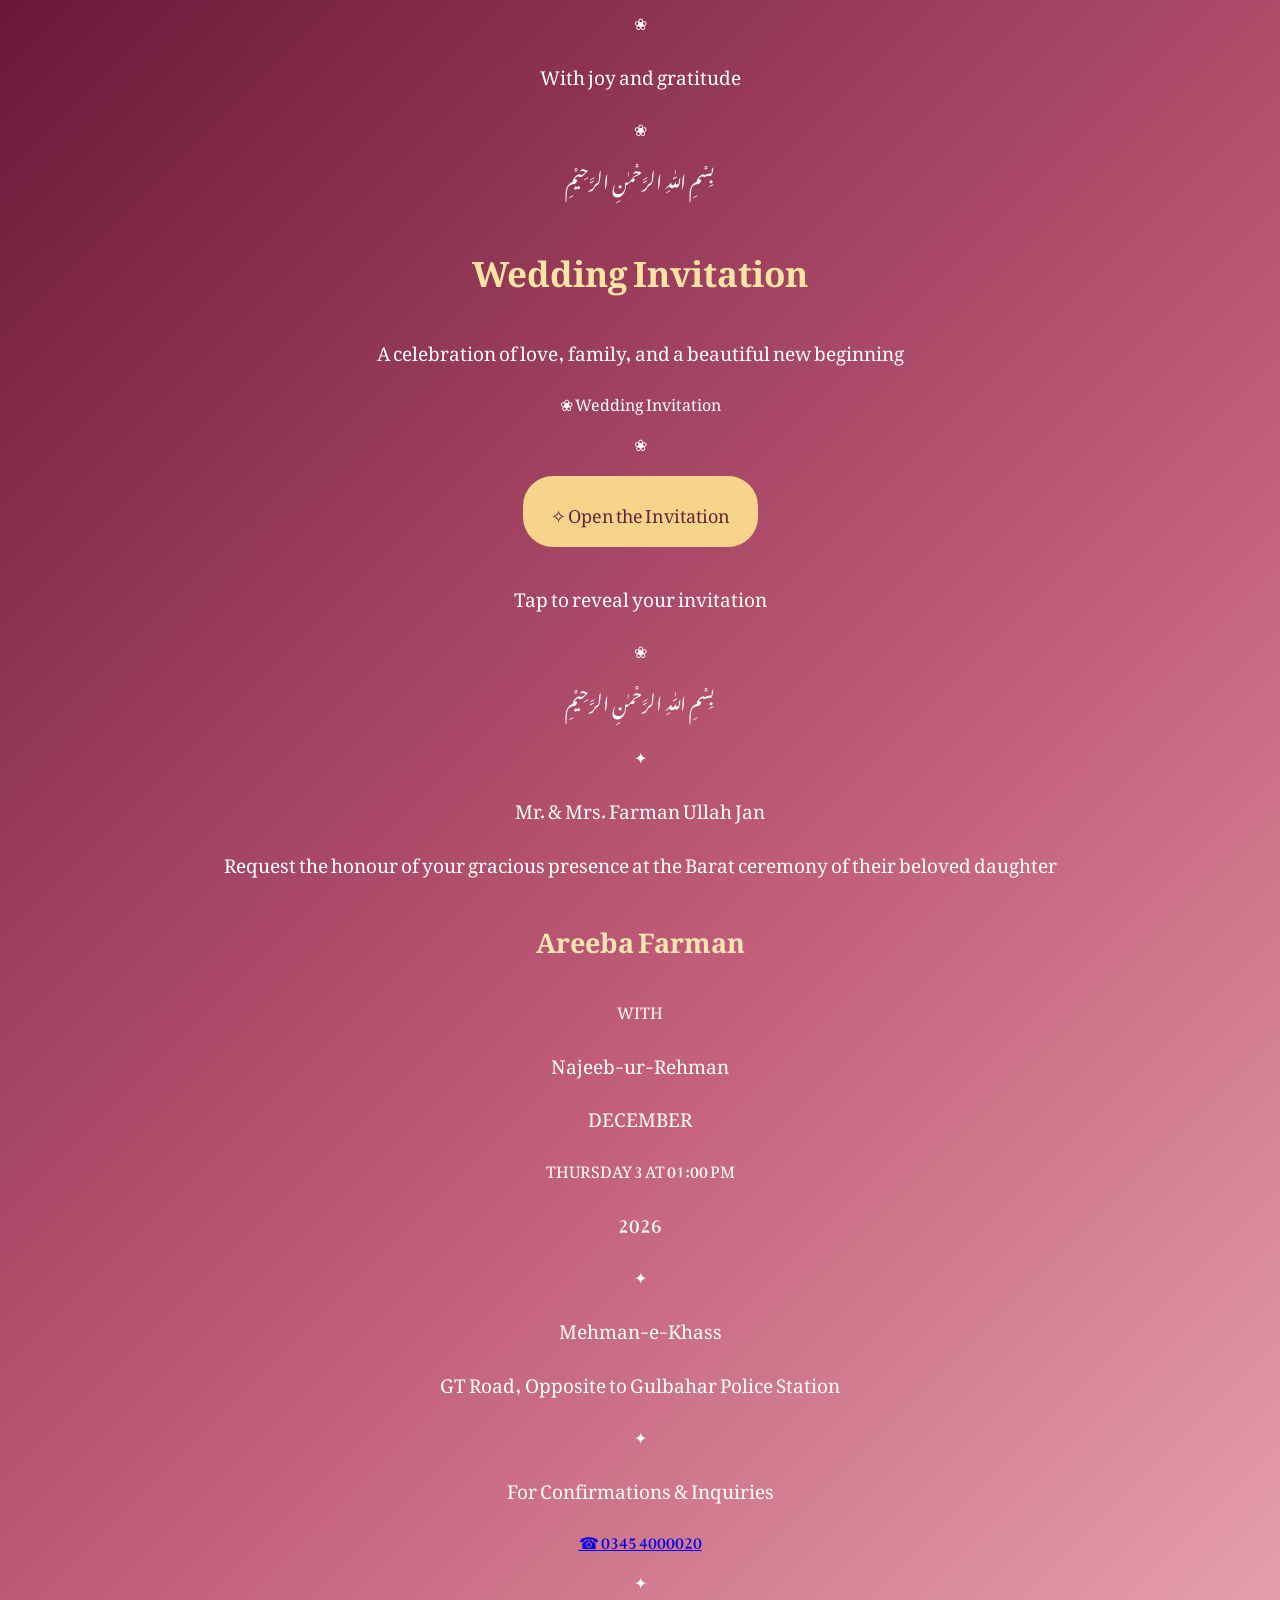
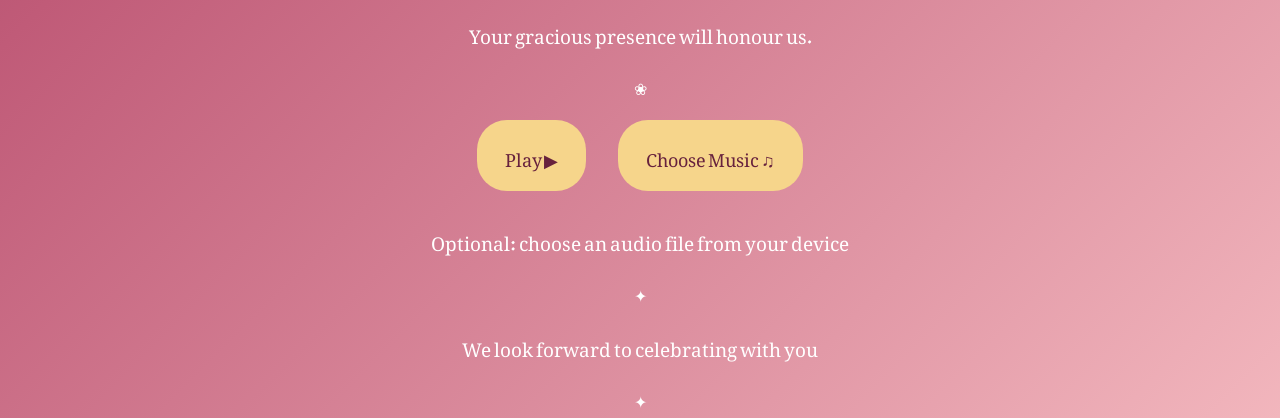
<file: index.html>
<!doctype html>
<html lang="en" dir="rtl">
<head>
  <meta charset="utf-8">
  <meta name="viewport" content="width=device-width, initial-scale=1">
  <meta name="theme-color" content="#063a2d">
  <meta name="description" content="Areeba Farman and Najeeb-ur-Rehman wedding invitation">
  <title>Areeba Farman &amp; Najeeb-ur-Rehman — Wedding Invitation</title>

  <link rel="icon" href="data:image/svg+xml,%3Csvg xmlns='http://www.w3.org/2000/svg' viewBox='0 0 100 100'%3E%3Crect width='100' height='100' rx='24' fill='%23063a2d'/%3E%3Ctext x='50' y='70' text-anchor='middle' font-size='62' fill='%23e4c57c'%3E%E2%9C%BF%3C/text%3E%3C/svg%3E">
  <link rel="preconnect" href="https://fonts.googleapis.com">
  <link rel="preconnect" href="https://fonts.gstatic.com" crossorigin>
  <link href="https://fonts.googleapis.com/css2?family=Noto+Naskh+Arabic:wght@400;500;600;700&display=swap" rel="stylesheet">
  <link rel="stylesheet" href="style.css">
  <script src="script.js" defer></script>
</head>
<body>
  <div class="petal-layer" id="petal-layer" aria-hidden="true"></div>
  <div class="page-glow" aria-hidden="true"></div>

  <main class="page-shell">
    <header class="topbar">
      <span class="topbar-flower" aria-hidden="true">❀</span>
      <p>With joy and gratitude</p>
      <span class="topbar-flower" aria-hidden="true">❀</span>
    </header>

    <section class="welcome" aria-labelledby="page-title">
      <p class="eyebrow" lang="ar" dir="rtl">بِسْمِ اللّٰهِ الرَّحْمٰنِ الرَّحِيْمِ</p>
      <h1 id="page-title">Wedding Invitation</h1>
      <p class="welcome-copy">A celebration of love, family, and a beautiful new beginning</p>

      <div class="envelope-wrap">
        <div class="envelope" aria-hidden="true">
          <div class="envelope-back"></div>
          <div class="envelope-letter">
            <span>Wedding Invitation</span>
            <span class="letter-flower">❀</span>
          </div>
          <div class="envelope-front"></div>
          <div class="envelope-flap"></div>
          <div class="envelope-seal">❀</div>
        </div>
      </div>

      <button class="open-button" id="open-invitation" type="button" aria-controls="invitation" aria-expanded="false">
        Open the Invitation
        <span aria-hidden="true">✧</span>
      </button>
      <p class="tap-hint">Tap to reveal your invitation</p>
    </section>

    <section class="invitation-card" id="invitation" aria-labelledby="invitation-title" aria-hidden="true">
      <div class="card-inner" dir="ltr">
        <div class="card-ornament" aria-hidden="true">❀</div>
        <p class="bismillah" lang="ar" dir="rtl">بِسْمِ اللّٰهِ الرَّحْمٰنِ الرَّحِيْمِ</p>
        <div class="gold-divider" aria-hidden="true"><span>✦</span></div>

        <p class="host-names">Mr. &amp; Mrs. Farman Ullah Jan</p>
        <p class="invitation-message">
          Request the honour of your gracious presence at the Barat ceremony of their beloved daughter
        </p>

        <h2 id="invitation-title">Areeba Farman</h2>
        <div class="couple-connector"><span></span> WITH <span></span></div>
        <p class="groom-name">Najeeb-ur-Rehman</p>

        <div class="date-block">
          <p class="month">DECEMBER</p>
          <div class="date-line">
            <span class="weekday">THURSDAY</span>
            <span class="day">3</span>
            <span class="time">AT 01:00 PM</span>
          </div>
          <p class="year">2026</p>
        </div>

        <div class="gold-divider" aria-hidden="true"><span>✦</span></div>

        <div class="venue">
          <p class="venue-name">Mehman-e-Khass</p>
          <p>GT Road, Opposite to Gulbahar Police Station</p>
        </div>

        <div class="gold-divider" aria-hidden="true"><span>✦</span></div>

        <p class="contact-caption">For Confirmations &amp; Inquiries</p>
        <a class="phone-link" href="tel:+923454000020" dir="ltr">
          <span aria-hidden="true">☎</span>
          0345 4000020
        </a>

        <div class="gold-divider bottom-divider" aria-hidden="true"><span>✦</span></div>
        <p class="closing-message">Your gracious presence will honour us.</p>
        <div class="card-ornament bottom-ornament" aria-hidden="true">❀</div>
      </div>
    </section>

    <aside class="music-controls" aria-label="Background music controls">
      <input id="music-file" type="file" accept="audio/*" hidden>
      <button class="music-button" id="choose-music" type="button">♫ Choose Music</button>
      <button class="music-button" id="toggle-music" type="button" disabled aria-pressed="false">▶ Play</button>
      <audio id="background-music" loop></audio>
      <p class="music-status" id="music-status" aria-live="polite">Optional: choose an audio file from your device</p>
    </aside>

    <footer class="footer">
      <span aria-hidden="true">✦</span>
      <p>We look forward to celebrating with you</p>
      <span aria-hidden="true">✦</span>
    </footer>
  </main>
</body>
</html>
</file>
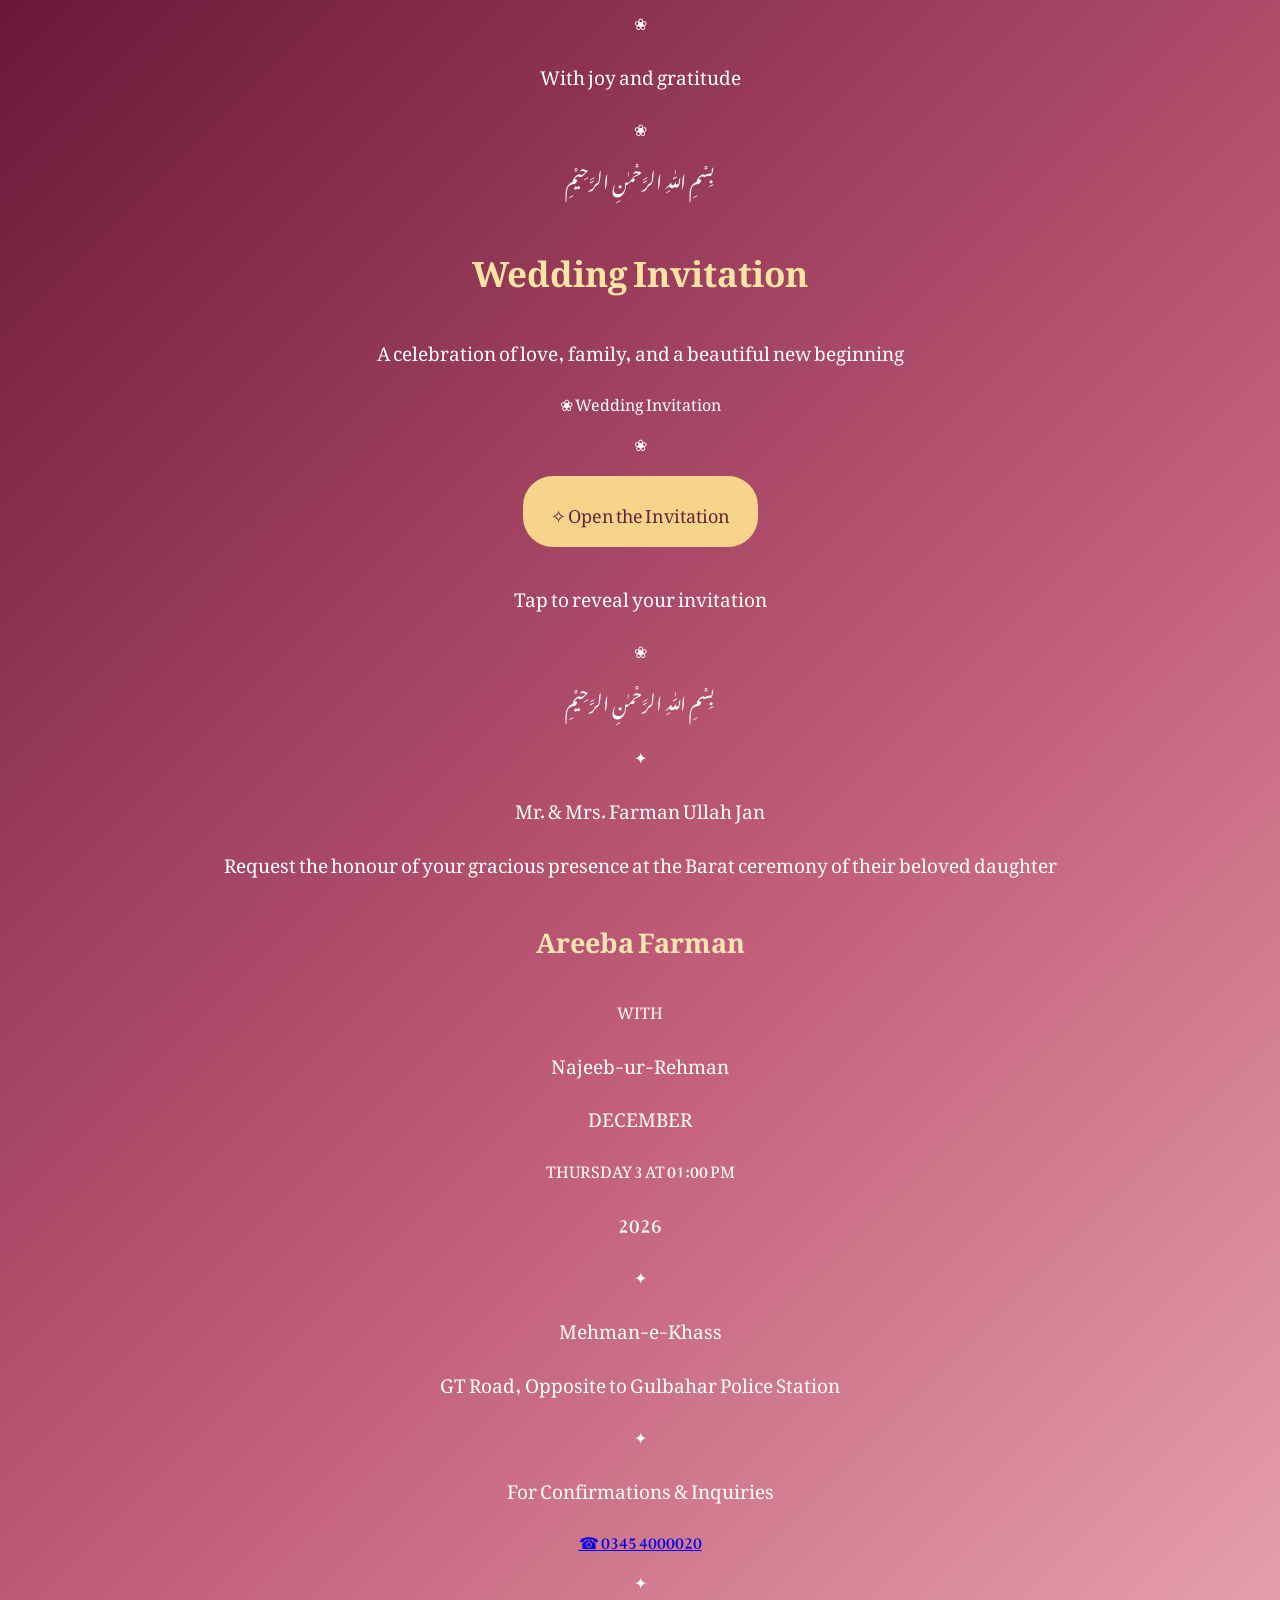
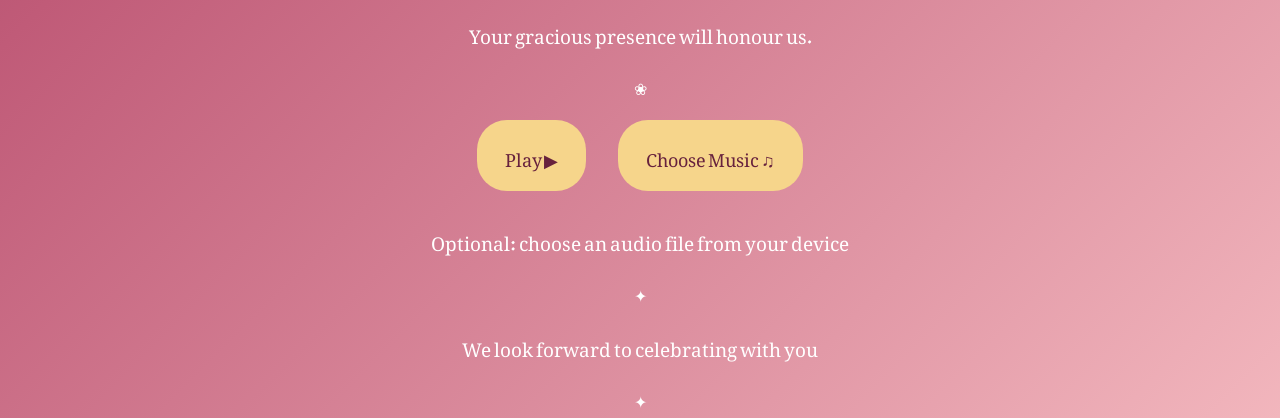
<file: index.html.html>
<!doctype html>
<html lang="en" dir="rtl">
<head>
  <meta charset="utf-8">
  <meta name="viewport" content="width=device-width, initial-scale=1">
  <meta name="theme-color" content="#063a2d">
  <meta name="description" content="Areeba Farman and Najeeb-ur-Rehman wedding invitation">
  <title>Areeba Farman &amp; Najeeb-ur-Rehman — Wedding Invitation</title>

  <link rel="icon" href="data:image/svg+xml,%3Csvg xmlns='http://www.w3.org/2000/svg' viewBox='0 0 100 100'%3E%3Crect width='100' height='100' rx='24' fill='%23063a2d'/%3E%3Ctext x='50' y='70' text-anchor='middle' font-size='62' fill='%23e4c57c'%3E%E2%9C%BF%3C/text%3E%3C/svg%3E">
  <link rel="preconnect" href="https://fonts.googleapis.com">
  <link rel="preconnect" href="https://fonts.gstatic.com" crossorigin>
  <link href="https://fonts.googleapis.com/css2?family=Noto+Naskh+Arabic:wght@400;500;600;700&display=swap" rel="stylesheet">
  <link rel="stylesheet" href="style.css">
  <script src="script.js" defer></script>
</head>
<body>
  <div class="petal-layer" id="petal-layer" aria-hidden="true"></div>
  <div class="page-glow" aria-hidden="true"></div>

  <main class="page-shell">
    <header class="topbar">
      <span class="topbar-flower" aria-hidden="true">❀</span>
      <p>With joy and gratitude</p>
      <span class="topbar-flower" aria-hidden="true">❀</span>
    </header>

    <section class="welcome" aria-labelledby="page-title">
      <p class="eyebrow" lang="ar" dir="rtl">بِسْمِ اللّٰهِ الرَّحْمٰنِ الرَّحِيْمِ</p>
      <h1 id="page-title">Wedding Invitation</h1>
      <p class="welcome-copy">A celebration of love, family, and a beautiful new beginning</p>

      <div class="envelope-wrap">
        <div class="envelope" aria-hidden="true">
          <div class="envelope-back"></div>
          <div class="envelope-letter">
            <span>Wedding Invitation</span>
            <span class="letter-flower">❀</span>
          </div>
          <div class="envelope-front"></div>
          <div class="envelope-flap"></div>
          <div class="envelope-seal">❀</div>
        </div>
      </div>

      <button class="open-button" id="open-invitation" type="button" aria-controls="invitation" aria-expanded="false">
        Open the Invitation
        <span aria-hidden="true">✧</span>
      </button>
      <p class="tap-hint">Tap to reveal your invitation</p>
    </section>

    <section class="invitation-card" id="invitation" aria-labelledby="invitation-title" aria-hidden="true">
      <div class="card-inner" dir="ltr">
        <div class="card-ornament" aria-hidden="true">❀</div>
        <p class="bismillah" lang="ar" dir="rtl">بِسْمِ اللّٰهِ الرَّحْمٰنِ الرَّحِيْمِ</p>
        <div class="gold-divider" aria-hidden="true"><span>✦</span></div>

        <p class="host-names">Mr. &amp; Mrs. Farman Ullah Jan</p>
        <p class="invitation-message">
          Request the honour of your gracious presence at the Barat ceremony of their beloved daughter
        </p>

        <h2 id="invitation-title">Areeba Farman</h2>
        <div class="couple-connector"><span></span> WITH <span></span></div>
        <p class="groom-name">Najeeb-ur-Rehman</p>

        <div class="date-block">
          <p class="month">DECEMBER</p>
          <div class="date-line">
            <span class="weekday">THURSDAY</span>
            <span class="day">3</span>
            <span class="time">AT 01:00 PM</span>
          </div>
          <p class="year">2026</p>
        </div>

        <div class="gold-divider" aria-hidden="true"><span>✦</span></div>

        <div class="venue">
          <p class="venue-name">Mehman-e-Khass</p>
          <p>GT Road, Opposite to Gulbahar Police Station</p>
        </div>

        <div class="gold-divider" aria-hidden="true"><span>✦</span></div>

        <p class="contact-caption">For Confirmations &amp; Inquiries</p>
        <a class="phone-link" href="tel:+923454000020" dir="ltr">
          <span aria-hidden="true">☎</span>
          0345 4000020
        </a>

        <div class="gold-divider bottom-divider" aria-hidden="true"><span>✦</span></div>
        <p class="closing-message">Your gracious presence will honour us.</p>
        <div class="card-ornament bottom-ornament" aria-hidden="true">❀</div>
      </div>
    </section>

    <aside class="music-controls" aria-label="Background music controls">
      <input id="music-file" type="file" accept="audio/*" hidden>
      <button class="music-button" id="choose-music" type="button">♫ Choose Music</button>
      <button class="music-button" id="toggle-music" type="button" disabled aria-pressed="false">▶ Play</button>
      <audio id="background-music" loop></audio>
      <p class="music-status" id="music-status" aria-live="polite">Optional: choose an audio file from your device</p>
    </aside>

    <footer class="footer">
      <span aria-hidden="true">✦</span>
      <p>We look forward to celebrating with you</p>
      <span aria-hidden="true">✦</span>
    </footer>
  </main>
</body>
</html>
</file>
<file: style.css>
@import url('https://fonts.googleapis.com/css2?family=Noto+Nastaliq+Urdu&display=swap');

* {
    margin: 0;
    padding: 0;
    box-sizing: border-box;
}

body {
    font-family: 'Noto Nastaliq Urdu', serif;
    direction: rtl;
    text-align: center;
    min-height: 100vh;
    color: #fff;
    background: linear-gradient(135deg, #6b1838, #c05b78, #f2b6bd);
    overflow-x: hidden;
}

.container {
    min-height: 100vh;
    display: flex;
    align-items: center;
    justify-content: center;
    padding: 25px;
}

.invitation {
    position: relative;
    max-width: 650px;
    width: 100%;
    padding: 45px 25px;
    border: 4px double #f8d98b;
    border-radius: 25px;
    background: rgba(90, 20, 48, 0.65);
    box-shadow: 0 0 35px rgba(255, 220, 150, 0.4);
    animation: appear 2s ease;
}

h1 {
    color: #ffe5a3;
    font-size: 35px;
    margin: 20px 0;
}

h2 {
    color: #ffe7b0;
    font-size: 27px;
    margin: 20px 0;
}

p {
    font-size: 19px;
    line-height: 2.2;
    margin: 12px 0;
}

.names {
    font-size: 28px;
    color: #ffe7b0;
}

.details {
    border-top: 1px solid #f8d98b;
    border-bottom: 1px solid #f8d98b;
    padding: 20px 5px;
    margin: 25px 0;
}

button {
    background: #f6d58b;
    color: #67223d;
    border: none;
    padding: 13px 28px;
    border-radius: 30px;
    font-size: 18px;
    font-family: inherit;
    cursor: pointer;
    margin: 15px;
}

button:hover {
    background: white;
    transform: scale(1.05);
}

.hidden {
    display: none;
}

.petal {
    position: fixed;
    top: -30px;
    z-index: 5;
    pointer-events: none;
    animation: fall linear forwards;
}

@keyframes fall {
    to {
        transform: translateY(110vh) rotate(720deg);
        opacity: 0;
    }
}

@keyframes appear {
    from {
        opacity: 0;
        transform: translateY(30px) scale(.95);
    }
    to {
        opacity: 1;
        transform: translateY(0) scale(1);
    }
}

@media(max-width: 480px) {
    h1 { font-size: 27px; }
    h2 { font-size: 23px; }
    p { font-size: 16px; }
    .invitation { padding: 30px 15px; }
}
</file>
